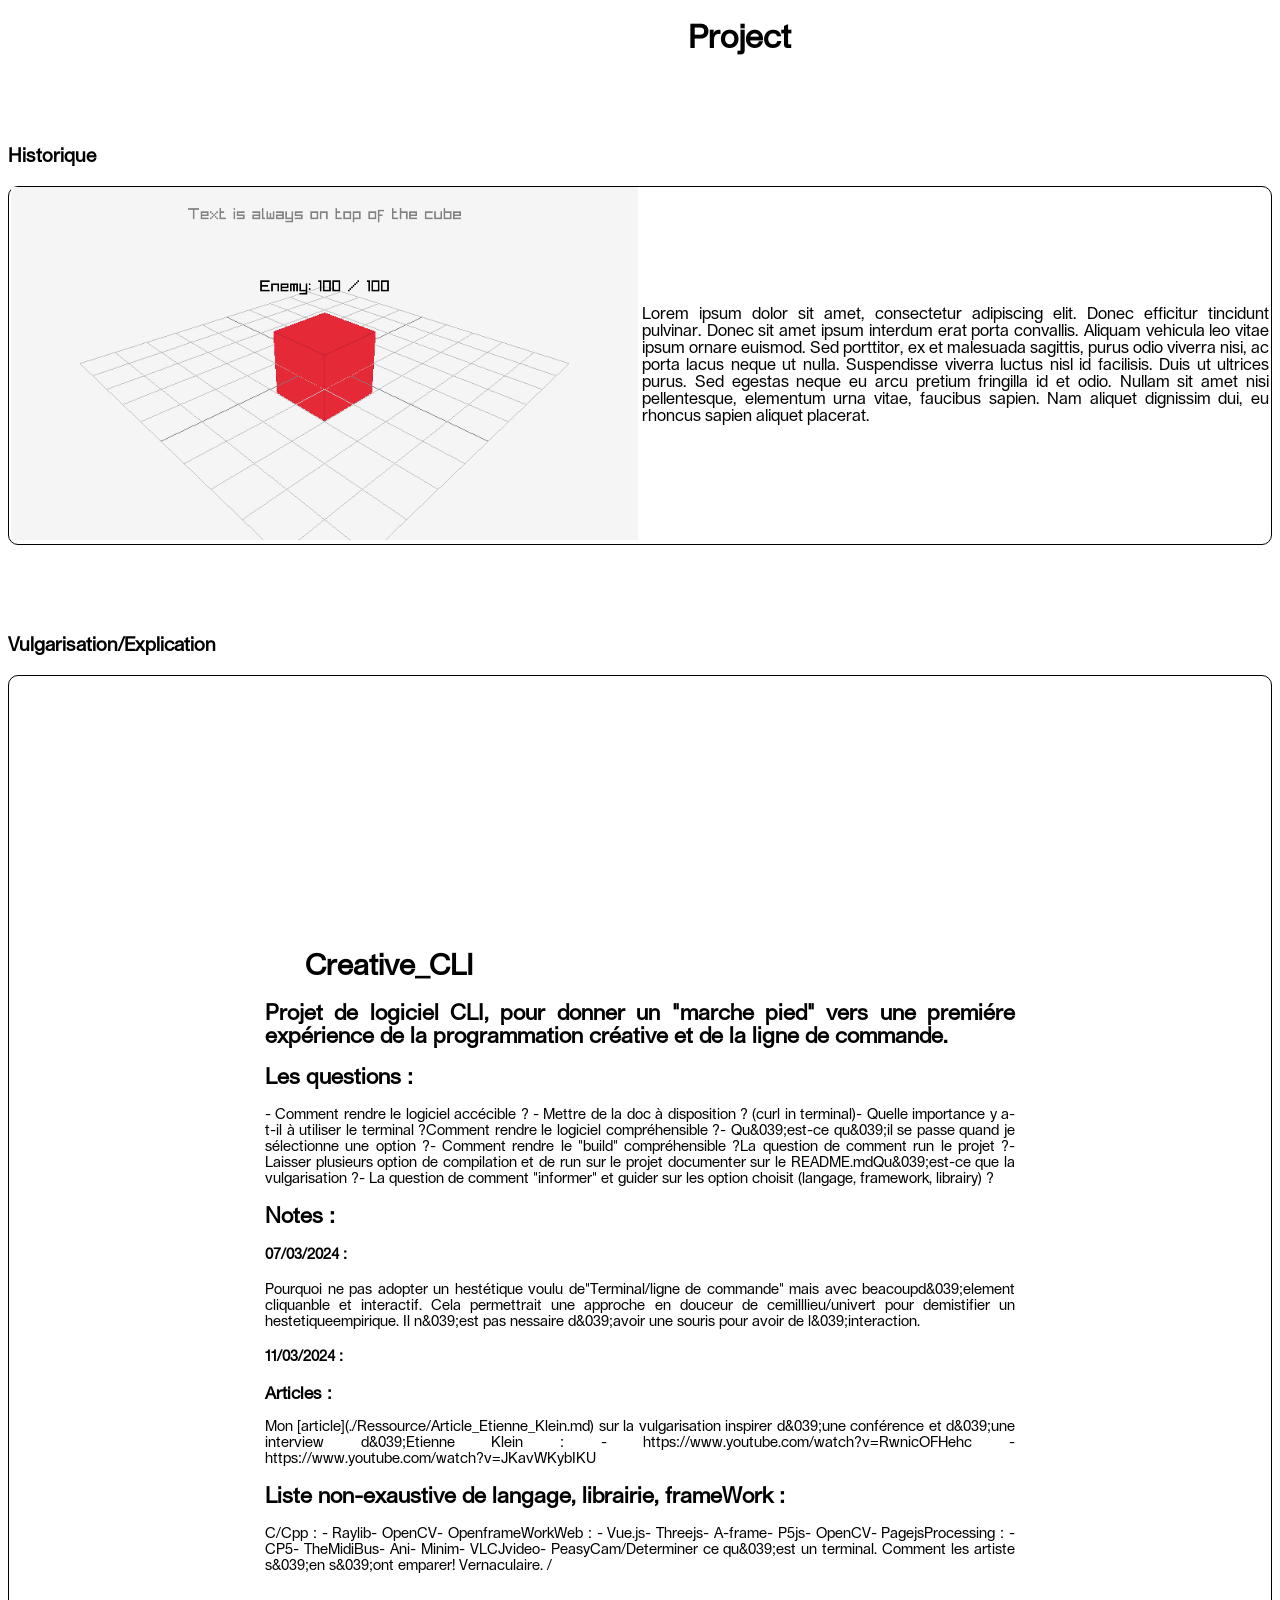
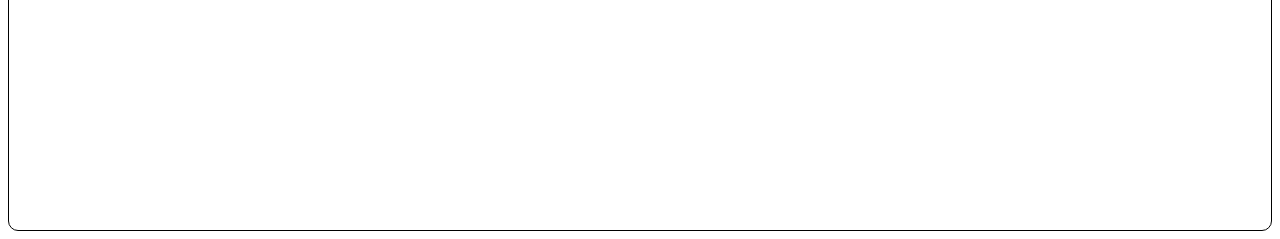
<file: index.html>
<!DOCTYPE html>
<html lang="en">
<head>
    <meta charset="UTF-8">
    <meta name="viewport" content="width=device-width, initial-scale=1.0">
    <title>Template_HTML</title>
    <!--<script src="./web/main.js" type="module"></script>-->
    <link href="./web/style.css" rel="stylesheet" />
</head>
<body>
    <header>
      <h1>Project</h1>
    </header>

    <h3 class="title">Historique</h3>
    <div class="contain">
      <div class="flex-container">
        <div class="flex-item">
          <img src="./web/1.png" alt="IT"/> 
        </div>
        <!-- <iframe id="inlineFrameExample" title="Inline Frame Example" width="300" height="300" src="./1.png"> </iframe> -->
        <div class="flex-item">
          <p>
            Lorem ipsum dolor sit amet, consectetur adipiscing elit. Donec efficitur tincidunt pulvinar. Donec sit amet ipsum interdum erat porta convallis. Aliquam vehicula leo vitae ipsum ornare euismod. Sed porttitor, ex et malesuada sagittis, purus odio viverra nisi, ac porta lacus neque ut nulla. Suspendisse viverra luctus nisl id facilisis. Duis ut ultrices purus. Sed egestas neque eu arcu pretium fringilla id et odio. Nullam sit amet nisi pellentesque, elementum urna vitae, faucibus sapien. Nam aliquet dignissim dui, eu rhoncus sapien aliquet placerat. 
          </p>
        </div>
      </div>
   </div>

    <h3 class="title">Vulgarisation/Explication</h3>
    <div id="markdownContentA"></div>

    <script src="./web/main.js" type="module"></script>
</body>
</html>
</file>
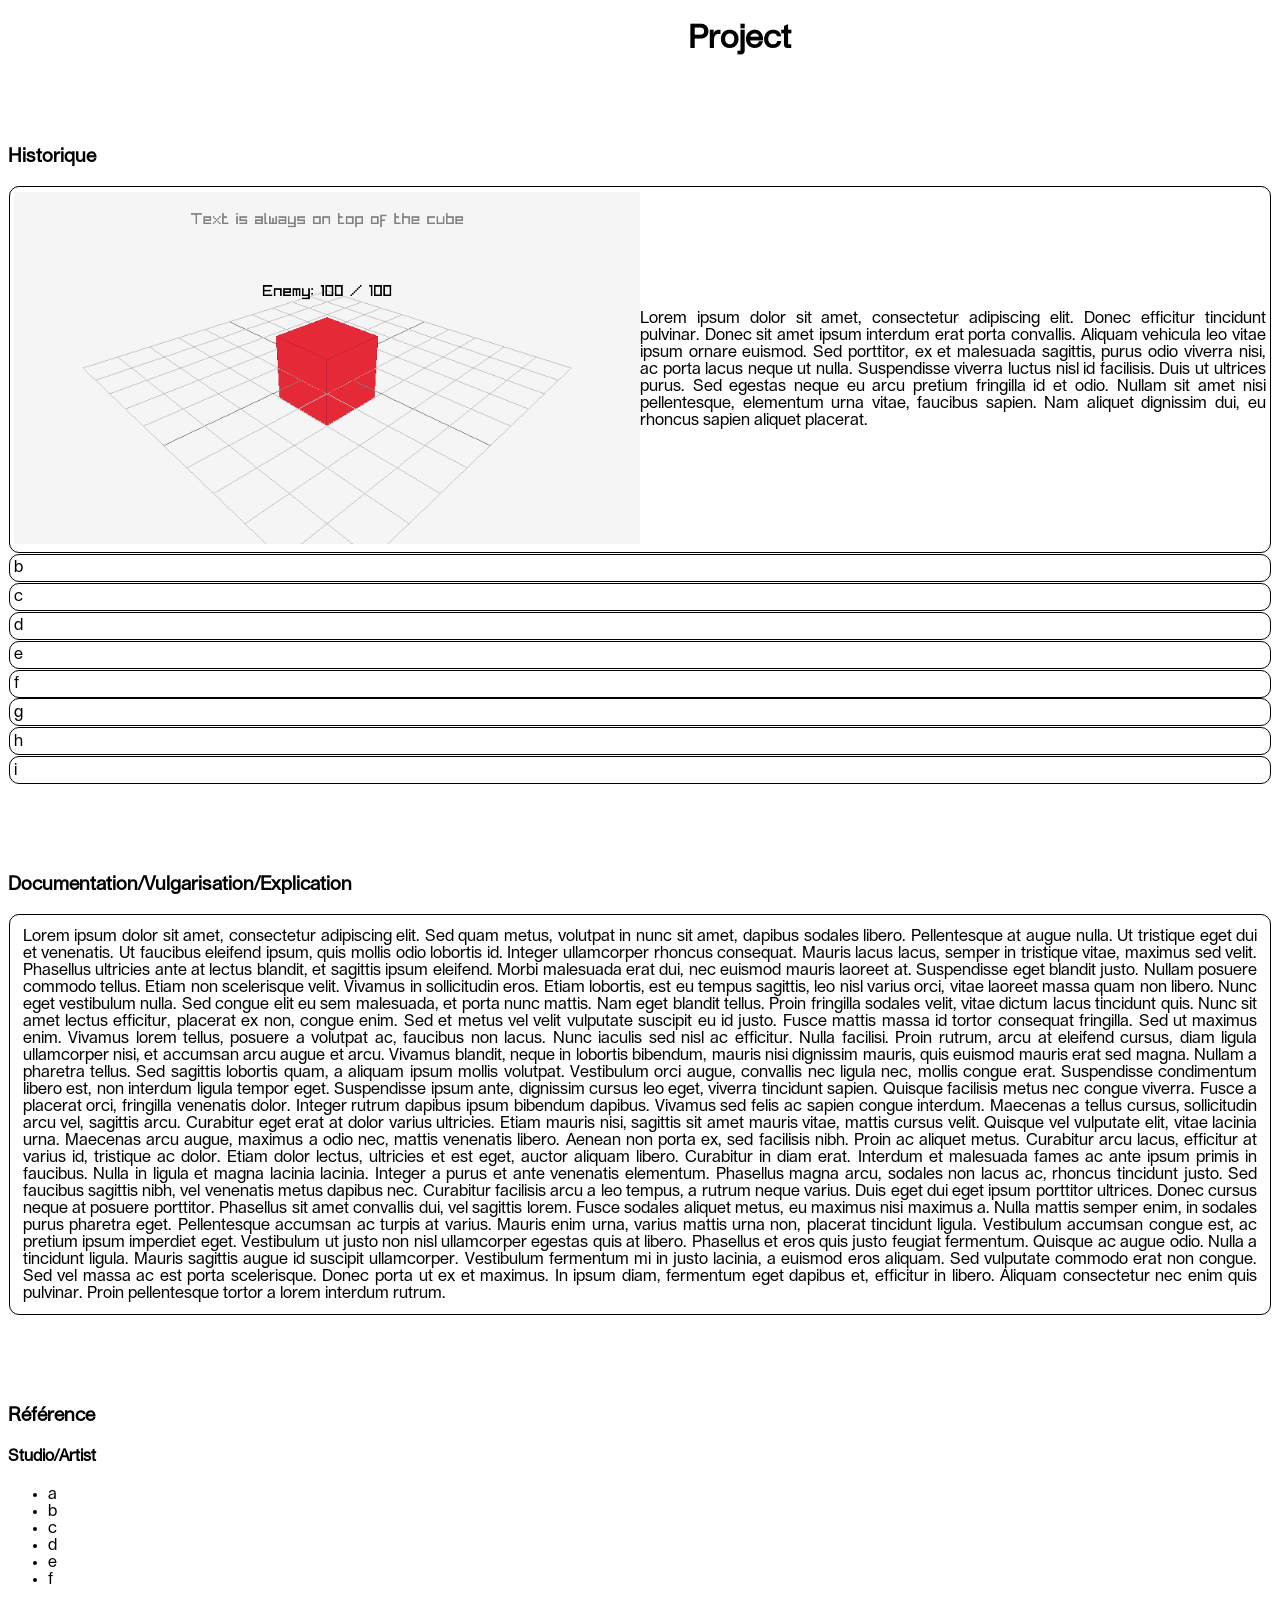
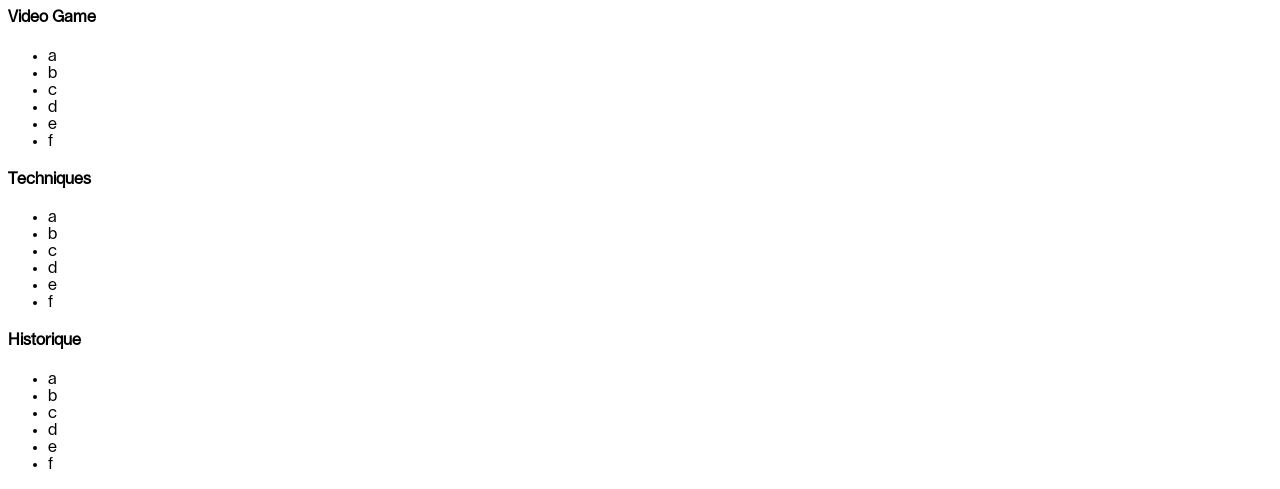
<file: Tools/Perso_doc/Template_HTML/index.html>
<!DOCTYPE html>
<html lang="en">
<head>
    <meta charset="UTF-8">
    <meta name="viewport" content="width=device-width, initial-scale=1.0">
    <title>Template_HTML</title>
</head>
<style>

@font-face{
  font-family: lausanne;
  src: url('./Lausanne-Regular.otf')
}

body {
  font-family: lausanne;
  top : none;
  left : none:
}

h1 {
  margin-left: 40px;
}

h3{
  margin-top: 10vh;
}

img {
  max-width: 100%;
  height: auto;
}

header{
  padding-left: 50vw;
}

.contain{
  display: block;
  text-align: justify;
}

.item{
  border-radius: 10px; 
  margin: 0.1vh;
  border: 1.5px solid Black;
  padding: 0.5vh;
  text-align: justify
}

.flex-container {
  display: flex;
  flex-direction: row;
  flex-wrap: nowrap;
  justify-content: space-around;
  align-content: space-between;
  align-items: center;
}

.flex-item:nth-child(1) {
  width: 49vw;
  order: 0;
  flex: 0 1 auto;
  align-self: center;
}

.flex-item:nth-child(2) {
  width: 49vw;
  order: 0;
  flex: 0 1 auto;
  align-self: center;
}

.doc{
  padding: 1vw;
}

</style>
<body>
    <header>
      <h1>Project</h1>
    </header>

    <h3>Historique</h3>
    <div class="contain">
      <div class="item flex-container">
        <div class="flex-item">
          <img src="./1.png" alt="IT"/> 
        </div>
        <!-- <iframe id="inlineFrameExample" title="Inline Frame Example" width="300" height="300" src="./1.png"> </iframe> -->
        <div class="flex-item">
          <p>
            Lorem ipsum dolor sit amet, consectetur adipiscing elit. Donec efficitur tincidunt pulvinar. Donec sit amet ipsum interdum erat porta convallis. Aliquam vehicula leo vitae ipsum ornare euismod. Sed porttitor, ex et malesuada sagittis, purus odio viverra nisi, ac porta lacus neque ut nulla. Suspendisse viverra luctus nisl id facilisis. Duis ut ultrices purus. Sed egestas neque eu arcu pretium fringilla id et odio. Nullam sit amet nisi pellentesque, elementum urna vitae, faucibus sapien. Nam aliquet dignissim dui, eu rhoncus sapien aliquet placerat. 
          </p>
        </div>
      </div>
      <div class="item">
        b
      </div>
      <div class="item">
        c
      </div>
      <div class="item">
        d
      </div>
      <div class="item">
        e
      </div>
      <div class="item">
        f
      </div>
      <div class="item">
        g
      </div>
      <div class="item">
        h
      </div>
      <div class="item">
        i
      </div>
    </div>

    <h3>Documentation/Vulgarisation/Explication</h3>
    <div class="contain">
      <div class ="item doc">
        

Lorem ipsum dolor sit amet, consectetur adipiscing elit. Sed quam metus, volutpat in nunc sit amet, dapibus sodales libero. Pellentesque at augue nulla. Ut tristique eget dui et venenatis. Ut faucibus eleifend ipsum, quis mollis odio lobortis id. Integer ullamcorper rhoncus consequat. Mauris lacus lacus, semper in tristique vitae, maximus sed velit. Phasellus ultricies ante at lectus blandit, et sagittis ipsum eleifend. Morbi malesuada erat dui, nec euismod mauris laoreet at. Suspendisse eget blandit justo. Nullam posuere commodo tellus. Etiam non scelerisque velit. Vivamus in sollicitudin eros. Etiam lobortis, est eu tempus sagittis, leo nisl varius orci, vitae laoreet massa quam non libero. Nunc eget vestibulum nulla. Sed congue elit eu sem malesuada, et porta nunc mattis. Nam eget blandit tellus.

Proin fringilla sodales velit, vitae dictum lacus tincidunt quis. Nunc sit amet lectus efficitur, placerat ex non, congue enim. Sed et metus vel velit vulputate suscipit eu id justo. Fusce mattis massa id tortor consequat fringilla. Sed ut maximus enim. Vivamus lorem tellus, posuere a volutpat ac, faucibus non lacus. Nunc iaculis sed nisl ac efficitur. Nulla facilisi. Proin rutrum, arcu at eleifend cursus, diam ligula ullamcorper nisi, et accumsan arcu augue et arcu. Vivamus blandit, neque in lobortis bibendum, mauris nisi dignissim mauris, quis euismod mauris erat sed magna. Nullam a pharetra tellus. Sed sagittis lobortis quam, a aliquam ipsum mollis volutpat. Vestibulum orci augue, convallis nec ligula nec, mollis congue erat. Suspendisse condimentum libero est, non interdum ligula tempor eget. Suspendisse ipsum ante, dignissim cursus leo eget, viverra tincidunt sapien.

Quisque facilisis metus nec congue viverra. Fusce a placerat orci, fringilla venenatis dolor. Integer rutrum dapibus ipsum bibendum dapibus. Vivamus sed felis ac sapien congue interdum. Maecenas a tellus cursus, sollicitudin arcu vel, sagittis arcu. Curabitur eget erat at dolor varius ultricies. Etiam mauris nisi, sagittis sit amet mauris vitae, mattis cursus velit. Quisque vel vulputate elit, vitae lacinia urna. Maecenas arcu augue, maximus a odio nec, mattis venenatis libero. Aenean non porta ex, sed facilisis nibh.

Proin ac aliquet metus. Curabitur arcu lacus, efficitur at varius id, tristique ac dolor. Etiam dolor lectus, ultricies et est eget, auctor aliquam libero. Curabitur in diam erat. Interdum et malesuada fames ac ante ipsum primis in faucibus. Nulla in ligula et magna lacinia lacinia. Integer a purus et ante venenatis elementum. Phasellus magna arcu, sodales non lacus ac, rhoncus tincidunt justo. Sed faucibus sagittis nibh, vel venenatis metus dapibus nec. Curabitur facilisis arcu a leo tempus, a rutrum neque varius. Duis eget dui eget ipsum porttitor ultrices. Donec cursus neque at posuere porttitor. Phasellus sit amet convallis dui, vel sagittis lorem. Fusce sodales aliquet metus, eu maximus nisi maximus a. Nulla mattis semper enim, in sodales purus pharetra eget. Pellentesque accumsan ac turpis at varius.

Mauris enim urna, varius mattis urna non, placerat tincidunt ligula. Vestibulum accumsan congue est, ac pretium ipsum imperdiet eget. Vestibulum ut justo non nisl ullamcorper egestas quis at libero. Phasellus et eros quis justo feugiat fermentum. Quisque ac augue odio. Nulla a tincidunt ligula. Mauris sagittis augue id suscipit ullamcorper. Vestibulum fermentum mi in justo lacinia, a euismod eros aliquam. Sed vulputate commodo erat non congue. Sed vel massa ac est porta scelerisque. Donec porta ut ex et maximus. In ipsum diam, fermentum eget dapibus et, efficitur in libero. Aliquam consectetur nec enim quis pulvinar. Proin pellentesque tortor a lorem interdum rutrum.
      </div>
    </div>

   <h3>Référence</h3>
    <div class="contain">

      <h4>Studio/Artist</h4>
      <ul>
        <li>a</li>
        <li>b</li>
        <li>c</li>
        <li>d</li>
        <li>e</li>
        <li>f</li>
      </ul>
    

      <h4>Video Game</h4>
      <ul>
        <li>a</li>
        <li>b</li>
        <li>c</li>
        <li>d</li>
        <li>e</li>
        <li>f</li>
      </ul>

      <h4>Techniques</h4>
      <ul>
        <li>a</li>
        <li>b</li>
        <li>c</li>
        <li>d</li>
        <li>e</li>
        <li>f</li>
      </ul>

      <h4>Historique</h4>
      <ul>
        <li>a</li>
        <li>b</li>
        <li>c</li>
        <li>d</li>
        <li>e</li>
        <li>f</li>
      </ul>
    </div>




</body>
</html>
</file>
<file: web/style.css>
@font-face{
  font-family: lausanne;
  src: url('./Lausanne-Regular.otf')
}

body {
  font-family: lausanne;
  top : none;
  left : none;
}

h1 {
  margin-left: 40px;
}

img {
  max-width: 100%;
  height: auto;
}

header{
  padding-left: 50vw;
}

.contain{
  display: block;
  text-align: justify;
}

.item{
  border-radius: 10px; 
  margin: 0.1vh;
  border: 1.5px solid Black;
  padding: 2vw;
}

.flex-container {
  border-radius: 10px; 
  border: 1.5px solid Black;
  display: flex;
  flex-direction: row;
  flex-wrap: nowrap;
  justify-content: space-around;
  align-content: space-between;
  align-items: center;
}

.flex-item:nth-child(1) {
  width: 49vw;
  order: 0;
  flex: 0 1 auto;
  align-self: center;
}

.flex-item:nth-child(2) {
  width: 49vw;
  order: 0;
  flex: 0 1 auto;
  align-self: center;
}

.title{
  margin-top: 10vh;
}


#markdownContentA{
  border: 1.5px solid Black;
  border-radius: 10px; 
  font-size: 0.9rem;
  text-align: justify;
  padding: 20vw;
}
</file>
